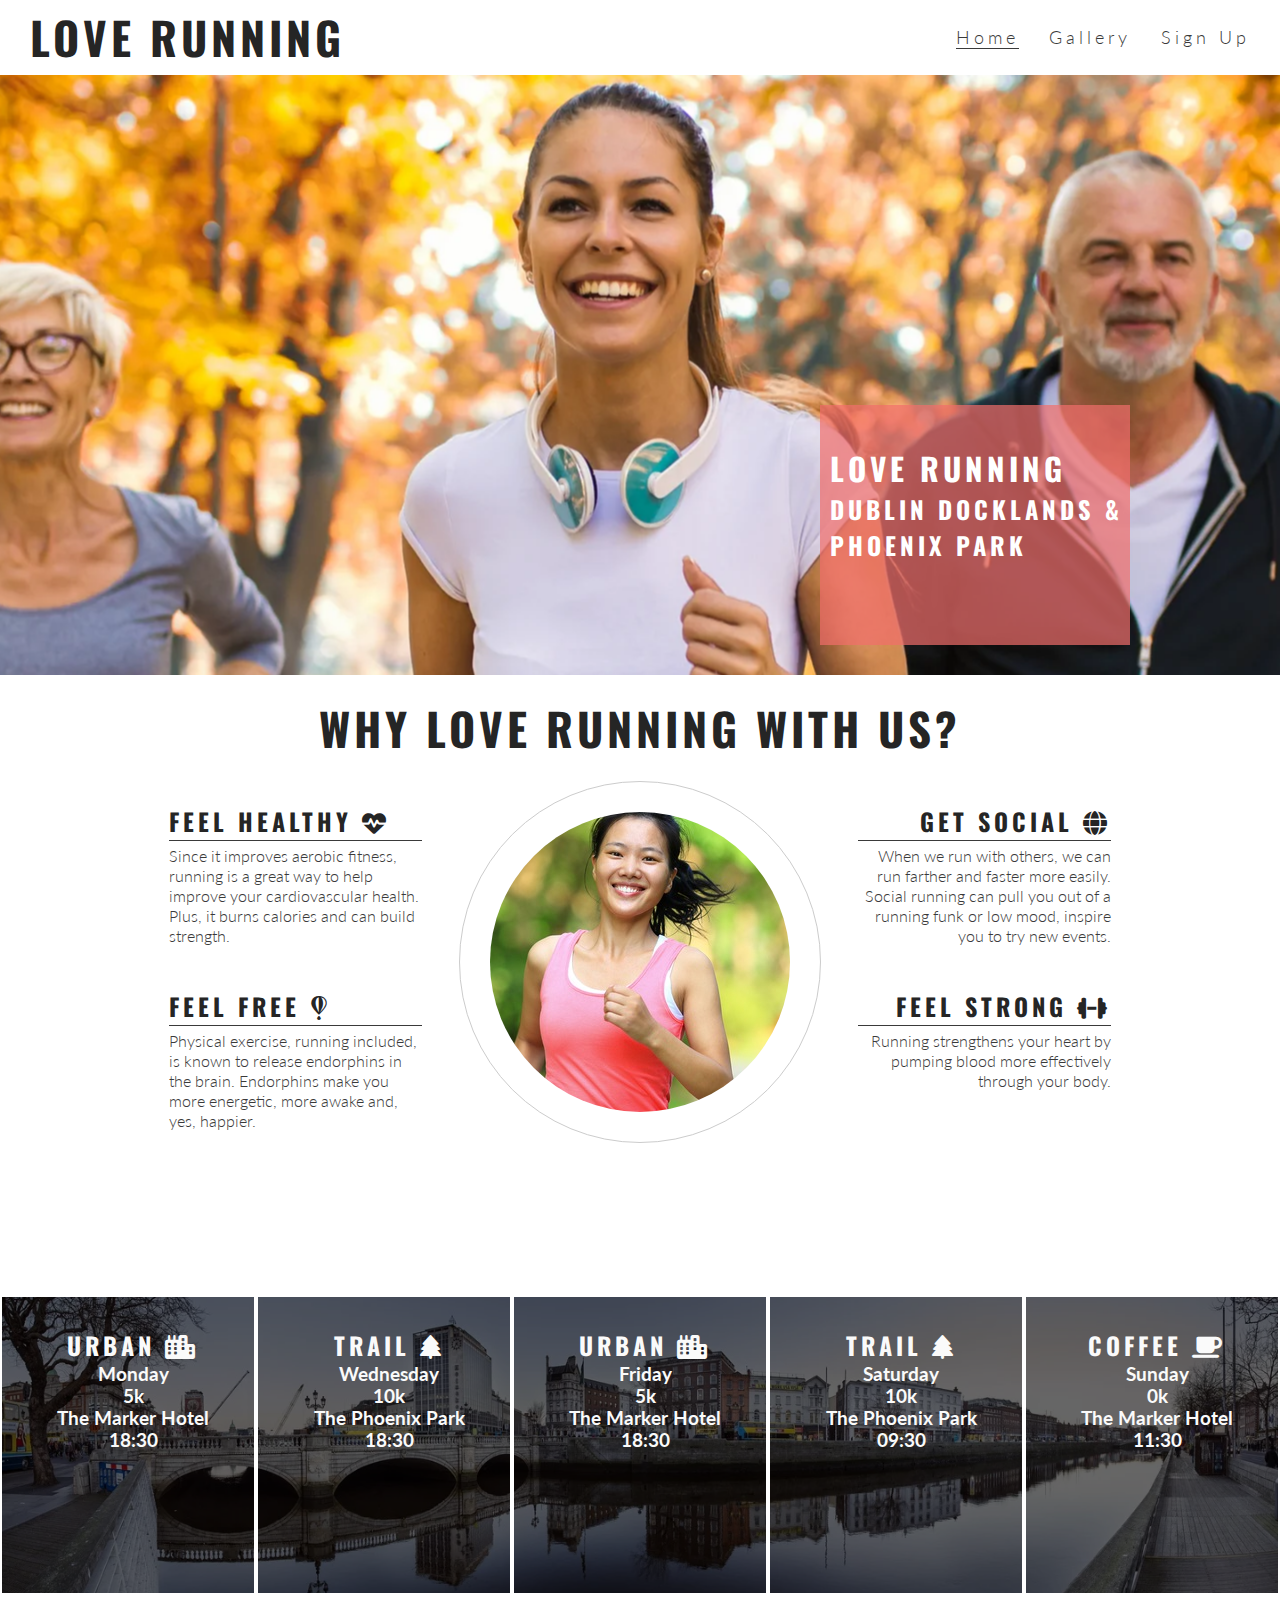
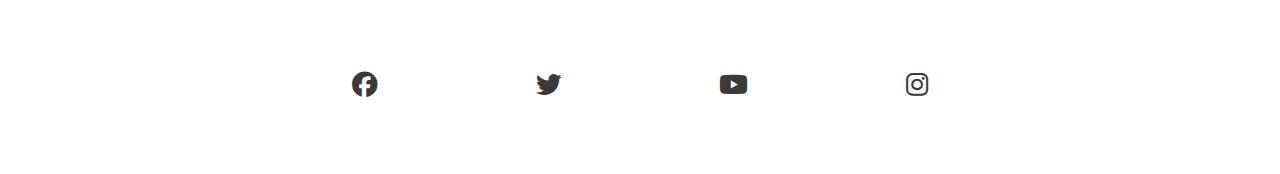
<file: index.html>
<!DOCTYPE html>
<html lang="en">

<head>
    <meta charset="UTF-8">
    <meta name="viewport" content="width=device-width, initial-scale=1.0">
    <meta name="description" content="Love Running club for runners in Dublin, Ireland">
    <meta name="keywords" content="love running, running club, ireland, dublin">

    <link rel="stylesheet" href="assets/css/style.css">
    <link rel="stylesheet" href="https://cdnjs.cloudflare.com/ajax/libs/font-awesome/6.2.0/css/all.min.css">
    <title>Love Running</title>
</head>

<body>
    <header>
        <a href="index.html">
            <h1 id="logo">Love Running</h1>
        </a>
        <nav>
            <ul id="menu">
                <li>
                    <a href="#">Sign Up</a>
                </li>
                <li>
                    <a href="gallery.html">Gallery</a>
                </li>
                <li>
                    <a href="index.html" class="active">Home</a>
                </li>
            </ul>
        </nav>
    </header>
    <section id="hero-outer">
        <div id="hero-image"></div>
        <div id="cover-text">
            <h2>Love Running</h2>
            <h3>Dublin Docklands & Phoenix Park</h3>
        </div>
    </section>
    <section id="club-ethos">
        <h2 id="welcome">Why Love Running With Us?</h2>
        <div id="left-about">
            <div class="left-about-heading">
                <h2>Feel Healthy <i class="fas fa-heartbeat"></i></h2>
                <hr>
                <p>
                    Since it improves aerobic fitness, running is a great way to help improve your cardiovascular
                    health. Plus, it burns calories and can build strength.
                </p>
            </div>
            <div class="left-about-heading">
                <h2>Feel Free <i class="fab fa-fly"></i></h2>
                <hr>
                <p>
                    Physical exercise, running included, is known to release endorphins in the brain. Endorphins make
                    you more energetic, more awake and, yes, happier.
                </p>
            </div>
        </div>
        <div id="right-about">
            <div class="right-about-heading">
                <h2>Get Social <i class="fas fa-globe"></i></h2>
                <hr>
                <p>
                    When we run with others, we can run farther and faster more easily. Social running can pull you out
                    of a running funk or low mood, inspire you to try new events.
                </p>
            </div>
            <div class="right-about-heading">
                <h2>Feel Strong <i class="fas fa-dumbbell"></i></h2>
                <hr>
                <p>
                    Running strengthens your heart by pumping blood more effectively through your body.
                </p>
            </div>
        </div>
        <div id="center-about">
            <div id="circle-container">
                <div id="circle-cover-bg"></div>
            </div>
        </div>
    </section>
    <section id="times">
        <div>
            <h2>Urban <i class="fa-solid fa-city"></i></h2>
            <h3>Monday</h3>
            <h3>5k</h3>
            <h3>The Marker Hotel</h3>
            <h3>18:30</h3>
        </div>
        <div>
            <h2>Trail <i class="fa-solid fa-tree"></i></h2>
            <h3>Wednesday</h3>
            <h3>10k</h3>
            <h3>The Phoenix Park</h3>
            <h3>18:30</h3>
        </div>
        <div>
            <h2>Urban <i class="fa-solid fa-city"></i></h2>
            <h3>Friday</h3>
            <h3>5k</h3>
            <h3>The Marker Hotel</h3>
            <h3>18:30</h3>
        </div>
        <div>
            <h2>Trail <i class="fa-solid fa-tree"></i></h2>
            <h3>Saturday</h3>
            <h3>10k</h3>
            <h3>The Phoenix Park</h3>
            <h3>09:30</h3>
        </div>
        <div>
            <h2>Coffee <i class="fa-solid fa-mug-saucer"></i></h2>
            <h3>Sunday</h3>
            <h3>0k</h3>
            <h3>The Marker Hotel</h3>
            <h3>11:30</h3>
        </div>
    </section>
    <footer>
        <ul class="social-networks">
            <li>
                <a href="http://facebook.com" target="_blank" rel="noopener" aria-label="Visit our Facebook page"><i class="fa-brands fa-facebook"></i></a>
            </li>
            <li>
                <a href="http://twitter.com" target="_blank" rel="noopener" aria-label="Visit our Twitter page"><i class="fa-brands fa-twitter"></i></a>
            </li>
            <li>
                <a href="http://youtube.com" target="_blank" rel="noopener" aria-label="Visit our YouTube page"><i class="fa-brands fa-youtube"></i></a>
            </li>
            <li>
                <a href="http://instagram.com" target="_blank" rel="noopener" aria-label="Visit our Instagram page"><i class="fa-brands fa-instagram"></i></a>
            </li>
        </ul>
    </footer>


</body>

</html>
</file>
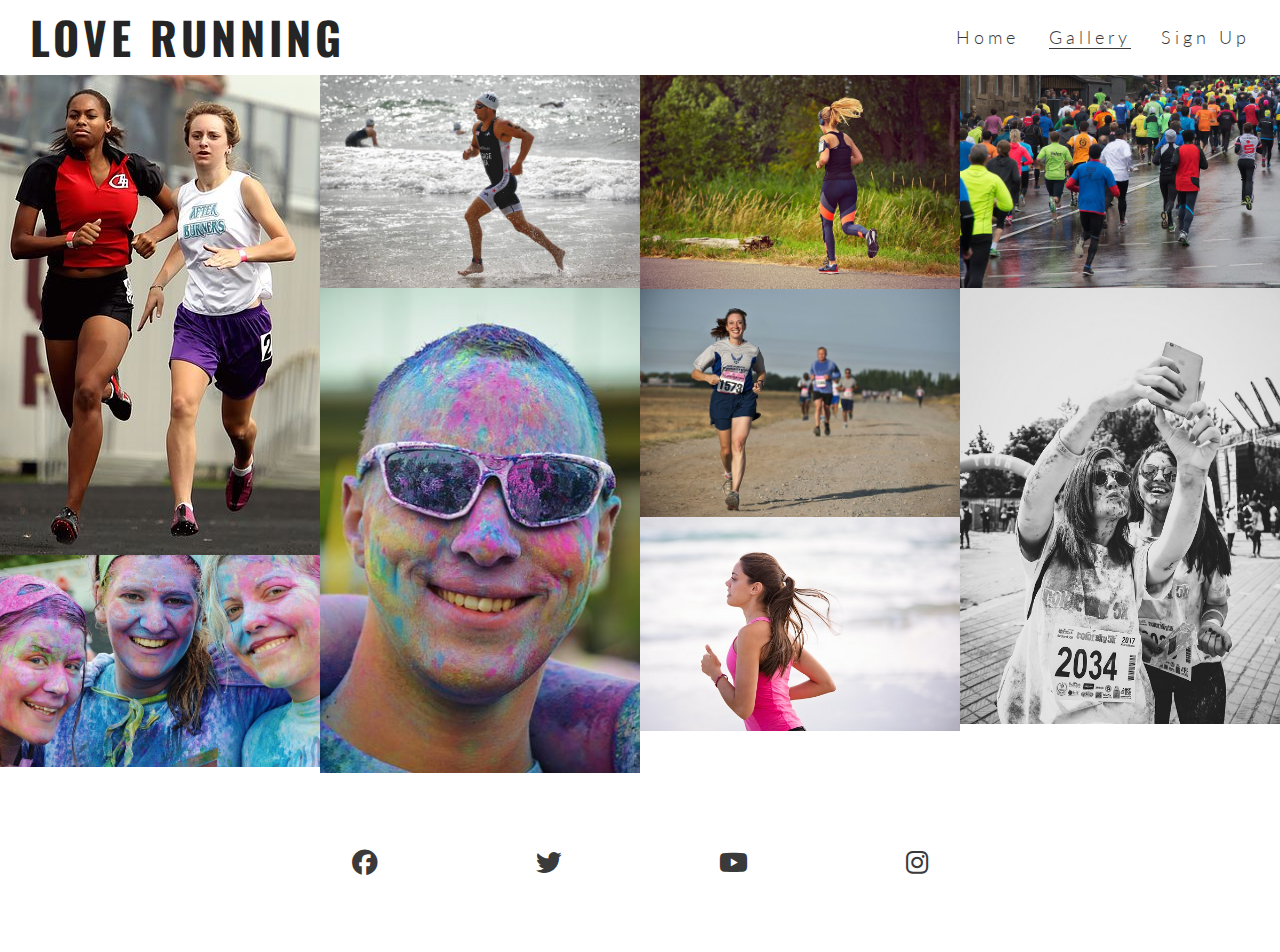
<file: gallery.html>
<!DOCTYPE html>
<html lang="en">

<head>
    <meta charset="UTF-8">
    <meta name="viewport" content="width=device-width, initial-scale=1.0">
    <meta name="description" content="Love Running club for runners in Dublin, Ireland">
    <meta name="keywords" content="love running, running club, ireland, dublin">

    <link rel="stylesheet" href="assets/css/style.css">
    <link rel="stylesheet" href="https://cdnjs.cloudflare.com/ajax/libs/font-awesome/6.2.0/css/all.min.css">
    <title>Love Running</title>
</head>

<body>
    <header>
        <a href="index.html">
            <h1 id="logo">Love Running</h1>
        </a>
        <nav>
            <ul id="menu">
                <li>
                    <a href="#">Sign Up</a>
                </li>
                <li>
                    <a href="gallery.html" class="active">Gallery</a>
                </li>
                <li>
                    <a href="index.html">Home</a>
                </li>
            </ul>
        </nav>
    </header>
    <section id="photos">
        <img src="assets/images/athletes.jpg" alt="Two athletes running together">
        <img src="assets/images/girls.jpg" alt="Three girls at charity paint running festival">
        <img src="assets/images/runner3.jpg" alt="Solo male runner jogging on a beach">
        <img src="assets/images/man.jpg" alt="Man at charity paint running festival">
        <img src="assets/images/runner1.jpg" alt="Solo feamle runner jogging through phoenix park">
        <img src="assets/images/runner2.jpg" alt="Runners competing in marathon">
        <img src="assets/images/runner4.jpg" alt="Solo female runner jogging on a beach">
        <img src="assets/images/running_gang.jpg" alt="Large group of runners taking part in a marathon on a rainy day">
        <img src="assets/images/mud-run.jpg" alt="Two women runners taking a muddy selfie after the Mud Runners Championship">
    </section>
    <footer>
        <ul class="social-networks">
            <li>
                <a href="http://facebook.com" target="_blank" rel="noopener" aria-label="Visit our Facebook page"><i class="fa-brands fa-facebook"></i></a>
            </li>
            <li>
                <a href="http://twitter.com" target="_blank" rel="noopener" aria-label="Visit our Twitter page"><i class="fa-brands fa-twitter"></i></a>
            </li>
            <li>
                <a href="http://youtube.com" target="_blank" rel="noopener" aria-label="Visit our YouTube page"><i class="fa-brands fa-youtube"></i></a>
            </li>
            <li>
                <a href="http://instagram.com" target="_blank" rel="noopener" aria-label="Visit our Instagram page"><i class="fa-brands fa-instagram"></i></a>
            </li>
        </ul>
    </footer>
</body>
</html>
</file>
<file: assets/css/style.css>
@import url('https://fonts.googleapis.com/css2?family=Lato:wght@300&family=Oswald&display=swap');

* {
    margin: 0;
    padding: 0;
    border: none;
}

body {
    font-family: Lato, sans-serif;
    font-weight: 300;
    color: #3a3a3a;
}

/* headings and logo */

h1, h2 {
    font-family: Oswald, sans-serif;
    text-transform: uppercase;
    letter-spacing: 4px;
    color: #252525;
}

#logo {
    float: left;
    font-size: 280%;
    margin-left: 30px;
}

/* navigation links */

#menu {
    font-size: 110%;
    letter-spacing: 4px;
}

#menu, #logo {
    line-height: 75px;
}

#menu li {
    float: right;
    list-style-type: none;
    margin-right: 30px;
}

#menu a {
    text-decoration: none;
    color: inherit;
}

#menu a:hover {
    border-bottom: 1px solid #3a3a3a;
}

.active {
    border-bottom: 1px solid #3a3a3a;
}

/* hero image and cover text */

#hero-outer {
    height: 600px;
    width: 100%;
    overflow: hidden;

    position: relative;
}

#cover-text, #cover-text h2 {
    color: #fff;
}

#hero-image {
    height: 600px;
    width: 100%;
    background: url('../images/hero-image.webp') no-repeat center center;

    /* animates zoom effect on loading page */
    animation-name: hero-zoom;
    animation-duration: 5s;
    animation-fill-mode: forwards;
}

/* creates the level of zoom for hero image */
@keyframes hero-zoom {
    from{
        transform: scale(1);
    }
    to{
        transform: scale(1.1);
    }
}

#cover-text {
    font-size: 130%;
    font-family: Oswald, sans-serif;
    text-transform: uppercase;
    letter-spacing: 4px;

    width: 300px;
    height: 200px;

    padding-top: 40px;
    padding-left: 10px;

    background-color: rgba(241, 109, 107, .7);

    bottom: 30px;
    right: 150px;

    position: absolute;
}

/* club ethos */

#club-ethos {
    height: 600px;
}

#left-about {
    padding-top: 30px;
    width: 33%;
    float: left;
}

#right-about {
    padding-top: 30px;
    width: 33%;
    float: right;
}

#center-about {
    width: 33%;
    margin: 0 auto;
}

hr {
    border-top: 1px solid #3a3a3a;
    width: 100%;
    margin: 5px 0;
}

.left-about-heading {
    width: 60%;
    float: right;
    line-height: 20px;
    clear: both;
    margin-bottom: 50px;
}

.right-about-heading {
    width: 60%;
    float: left;
    line-height: 20px;
    clear: both;
    margin-bottom: 50px;
}

.right-about-heading h2 {
    text-align: right;
}

.right-about-heading p {
    text-align: right;
}

#welcome {
    text-align: center;
    margin: 20px 0;
    font-size: 280%;
}

#circle-container {
    width: 300px;
    height: 300px;
    padding: 30px;
    border-style: solid;
    border-color: #ccc;
    border-width: 1px;
    border-radius: 50%;
    margin: 0 auto;
}

#circle-cover-bg {
    background: url('../images/ethos-center-image.jpg') no-repeat center center;
    height: 100%;
    border-radius: 50%;
}

/* Event times */

#times {
    background-image: url('../images/dublin-city.webp');
    background-repeat: no-repeat;
    background-size: cover;
    background-position: center;
    width: 100%;
    overflow: hidden;
}

#times div {
    color: #fafafa;
    background-color: rgba(0, 0, 0, .6);
    width: 20%;
    height: 300px;
    float: left;
    padding: 30px 0 0 10px;
    text-align: center;
    border:  2px solid white;
    box-sizing: border-box;
}

#times h2 {
    color: #fafafa;
}

/* footer */

footer {
    height: 150px;
}

.social-networks {
    text-align: center;
}

.social-networks > li {
    display: inline;
}

.social-networks i {
    font-size: 160%;
    margin: 1%;
    padding: 5%;
    color: #3a3a3a;
}

/* Gallery */

#photos {
    clear: both;
    line-height: 0;
    column-count: 4;
    column-gap: 0;
}

#photos > img {
    width: 100%;
}

/* Media queries */

/* For large to medium screens sizes from 1200px wide and down */
@media screen and (max-width: 1200px){
    #club-ethos {
        width: 65%;
        height: 1200px;
        margin: 0 auto;
    }

    #welcome {
        padding: 30px 0;
        margin: 0;
    }

    #left-about, #right-about {
        width: 100%;
        float: left;
        padding: 0;
    }
    
    #center-about {
        clear: both;
        width: 100%;
        float: left;
        padding: 0;
    }

    #times > div {
        width: 100%;
        clear: both;
        height: 150px;
        padding: 0;
    }

    hr {
        display: none;
    }
}

/* For medium screen sizes from 950px wide and down */

@media screen and (max-width: 950px) {

    #menu {
        clear: left;
        float: left;
        margin-left: 30px;
        margin-bottom: 20px;
        line-height: 25px;
    }

    #cover-text {
        left: 0;
    }

    #club-ethos {
        width: 90%;
        height: 1200px;
        margin: 0 auto;
    }

    .left-about-heading, .right-about-heading {
        width: inherit;
    }

    .left-about-heading h2, .right-about-heading h2 {
        width: 100%;
        text-align: center;
    }

    .left-about-heading p2, .right-about-heading p {
        text-align: center;
        padding: 0 20px;
    }

    #photos {
        column-count: 3;
    }
}

/* For medium screen sizes from 800px wide and down */

@media screen and (max-width: 800px) {
    #photos {
        column-count: 2;
    }
}
</file>
